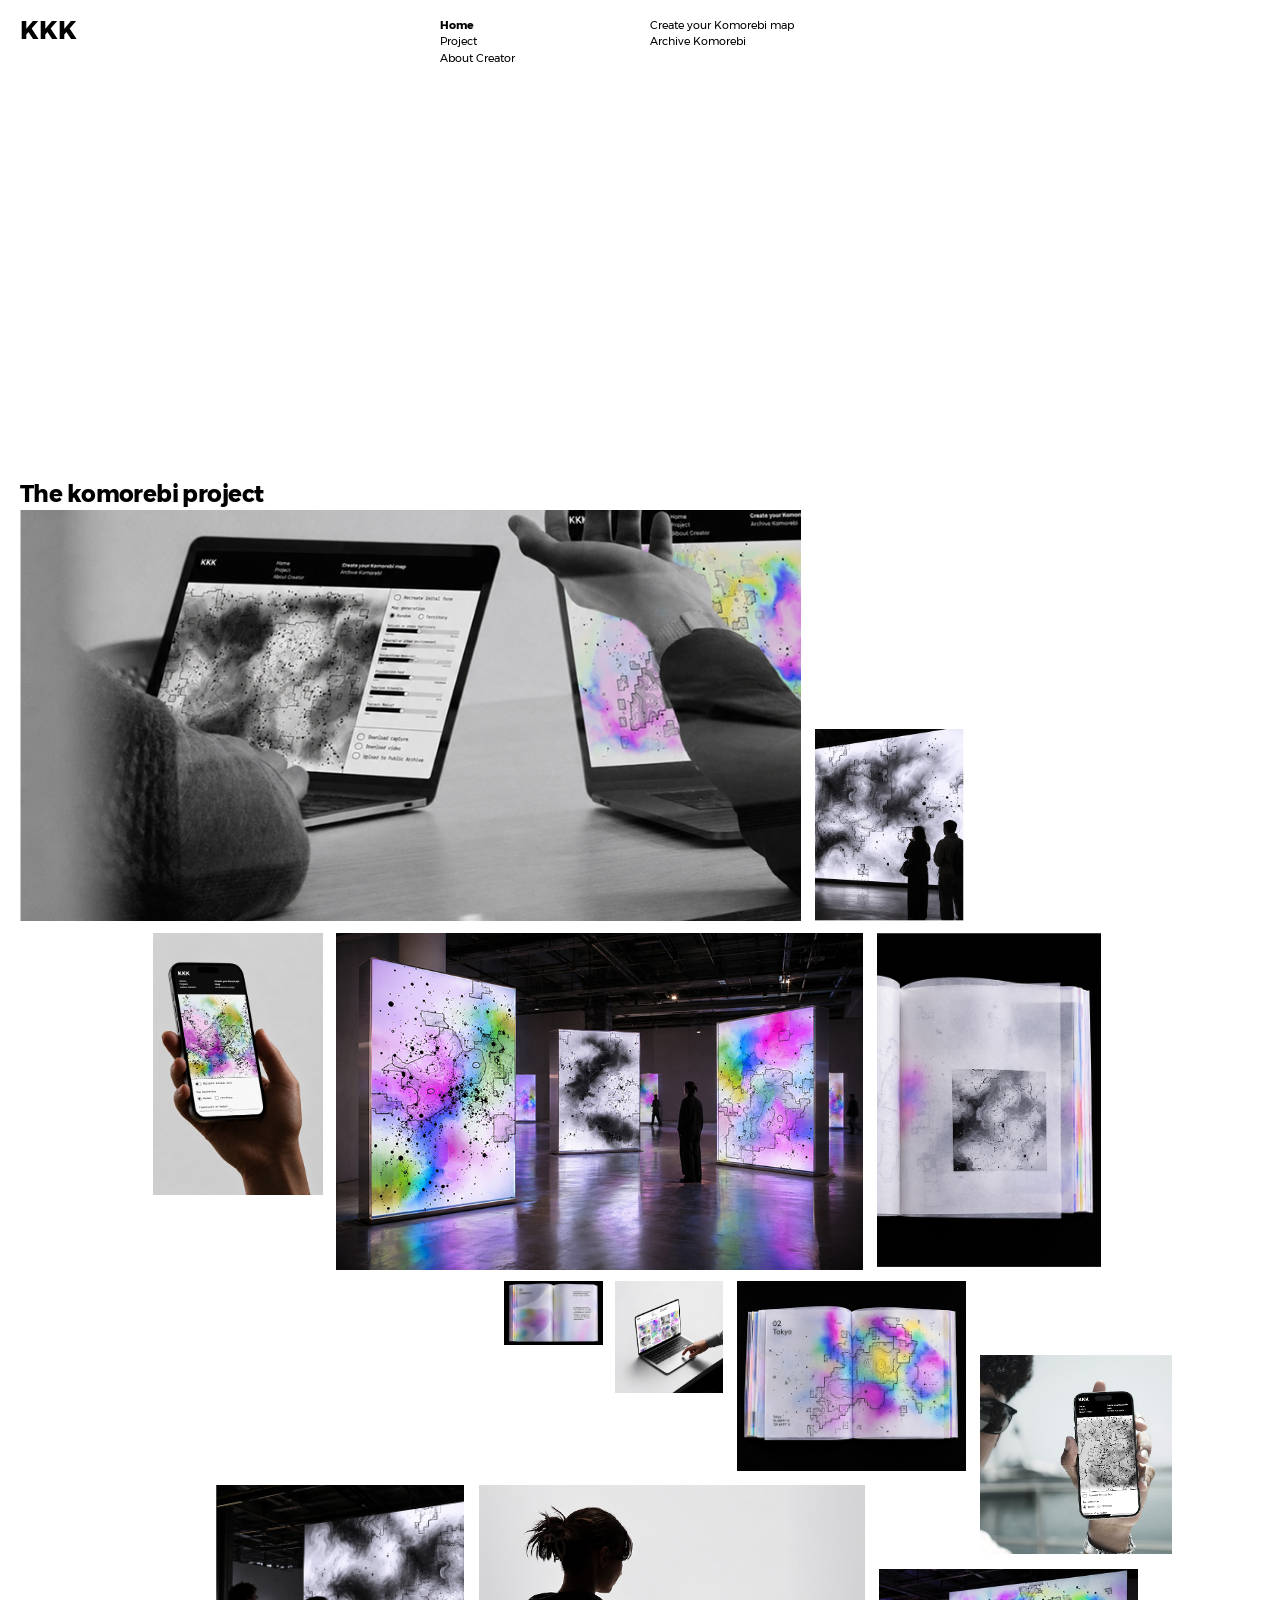
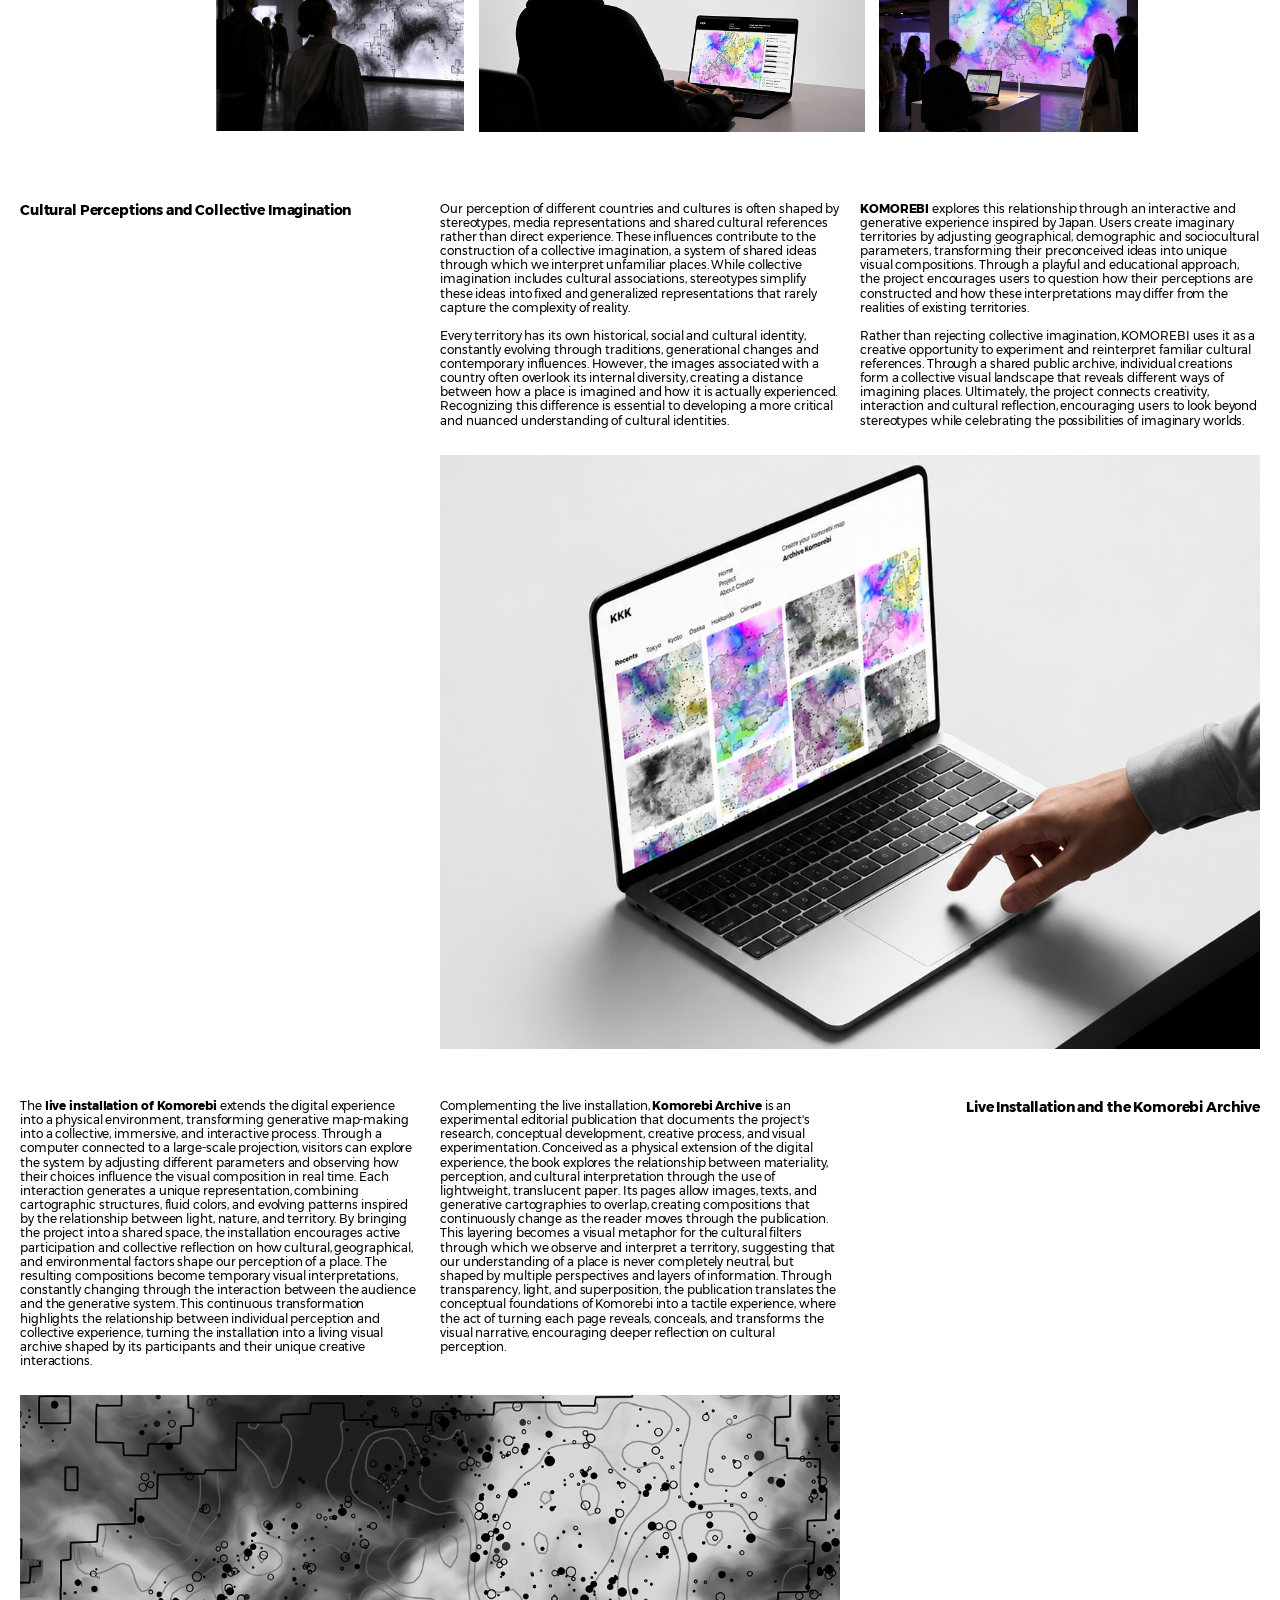
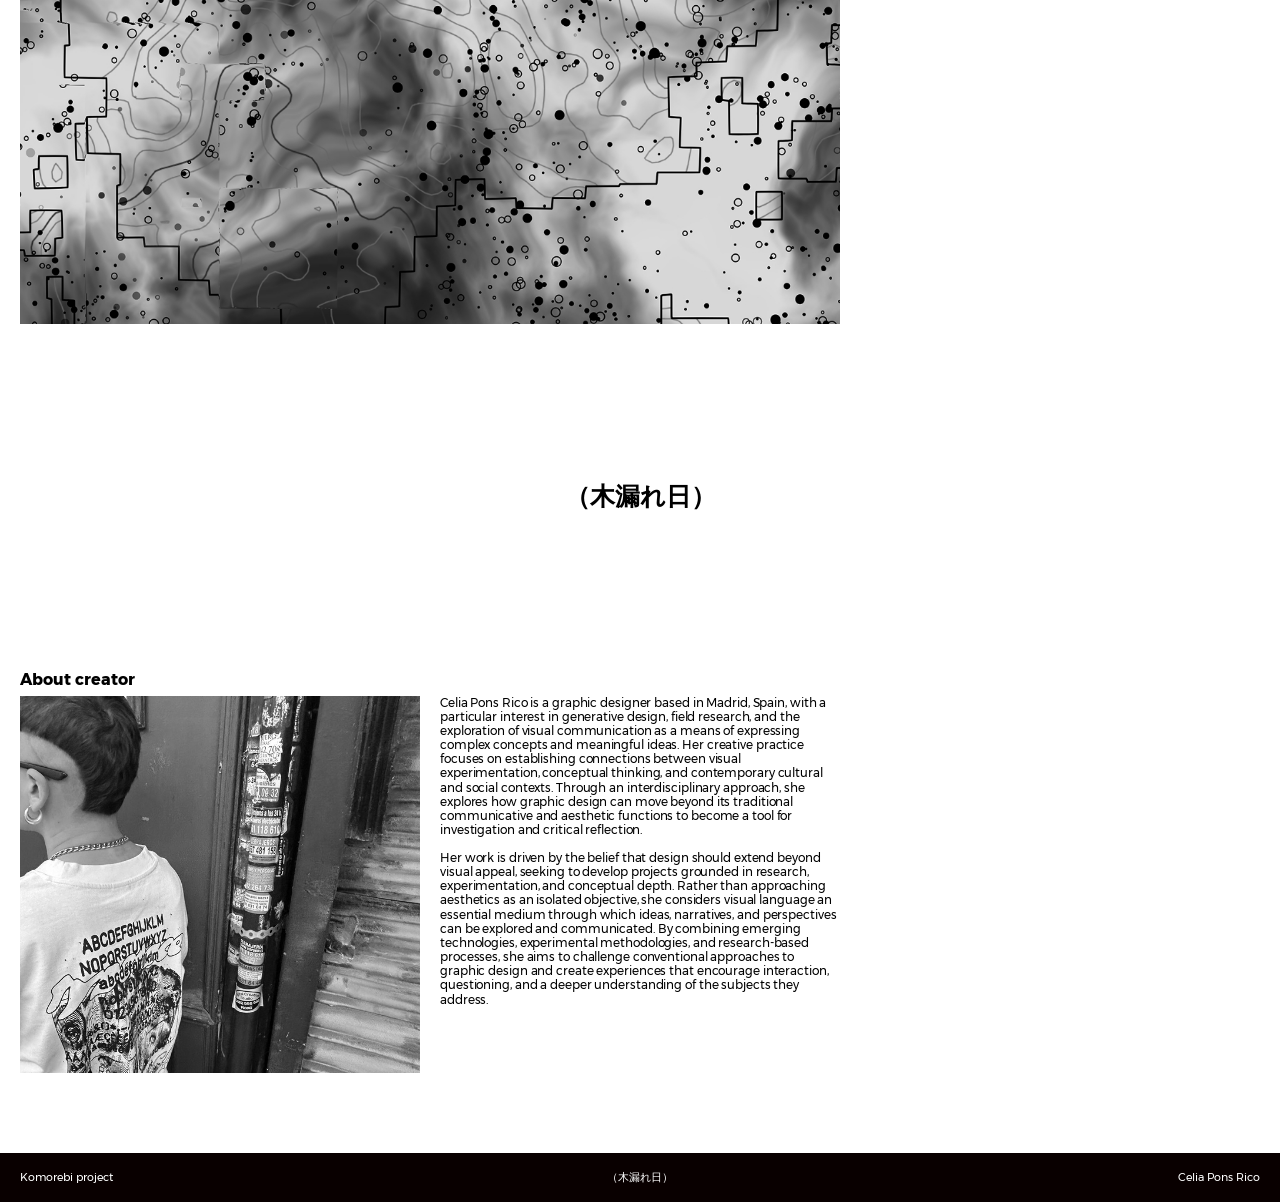
<file: index.html>
<!DOCTYPE html>
<html lang="en">

<head>
    <meta charset="UTF-8">
    <meta name="viewport" content="width=device-width, initial-scale=1.0">

    <title>KOMOREBI — Home</title>

    <link rel="stylesheet" href="style.css">
    <script src="home.js" defer></script>
</head>

<body>

    <!-- NAVEGACIÓN PRINCIPAL -->

    <header class="cabecera" id="top">

        <a href="#home" class="logo">KKK</a>

        <nav class="navegacion" aria-label="Main navigation">

            <div class="grupo-nav">
                <a href="#home" class="activo" aria-current="page">Home</a>
                <a href="#project">Project</a>
                <a href="#creator">About Creator</a>
            </div>

            <div class="grupo-nav">
                <a href="generador-mapas/index.html">
                    Create your Komorebi map
                </a>

                <a href="archivo/index.html">
                    Archive Komorebi
                </a>
            </div>

        </nav>

    </header>

    <main>

        <!-- SECCIÓN 01 — HOME -->

        <section id="home" class="seccion-home contenedor">

            <h1>The komorebi project</h1>

            <div
                class="collage"
                aria-label="Visual overview of the Komorebi project">

                <div class="collage-mapa-fondo" aria-hidden="true"></div>

                <img
                    class="collage-01"
                    src="imagenes/collage/home-collage-01.jpg"
                    alt="Komorebi project on digital devices">

                <img
                    class="collage-02"
                    src="imagenes/collage/home-collage-02.jpg"
                    alt="Komorebi mobile experience"
                    loading="lazy">

                <img
                    class="collage-03"
                    src="imagenes/collage/home-collage-03.jpg"
                    alt="Komorebi installation"
                    loading="lazy">

                <img
                    class="collage-04"
                    src="imagenes/collage/home-collage-04.jpg"
                    alt="Komorebi editorial archive"
                    loading="lazy">

                <img
                    class="collage-05"
                    src="imagenes/collage/home-collage-05.jpg"
                    alt="Komorebi digital detail"
                    loading="lazy">

                <img
                    class="collage-06"
                    src="imagenes/collage/home-collage-06.jpg"
                    alt="Komorebi printed publication"
                    loading="lazy">

                <img
                    class="collage-07"
                    src="imagenes/collage/home-collage-07.jpg"
                    alt="Komorebi on a smartphone"
                    loading="lazy">

                <img
                    class="collage-08"
                    src="imagenes/collage/home-collage-08.jpg"
                    alt="Monochrome installation"
                    loading="lazy">

                <img
                    class="collage-09"
                    src="imagenes/collage/home-collage-09.jpg"
                    alt="Visitor interacting with Komorebi"
                    loading="lazy">

                <img
                    class="collage-10"
                    src="imagenes/collage/home-collage-10.jpg"
                    alt="Projected Komorebi maps"
                    loading="lazy">

                <img
                    class="collage-11"
                    src="imagenes/collage/home-collage-11.jpg"
                    alt="Additional Komorebi detail"
                    loading="lazy">

                <img
                    class="collage-12"
                    src="imagenes/collage/home-collage-12.jpg"
                    alt="Additional installation detail"
                    loading="lazy">

            </div>

        </section>

        <div class="espacio-despues-collage" aria-hidden="true"></div>

        <!-- SECCIÓN 02 — PROJECT -->

        <section id="project" class="seccion-proyecto contenedor">

            <div class="texto-editorial">

                <h2>Cultural Perceptions and Collective Imagination</h2>

                <div class="texto-columnas">

                    <div>

                        <p>
                            Our perception of different countries and cultures
                            is often shaped by stereotypes, media
                            representations and shared cultural references
                            rather than direct experience. These influences
                            contribute to the construction of a collective
                            imagination, a system of shared ideas through
                            which we interpret unfamiliar places. While
                            collective imagination includes cultural
                            associations, stereotypes simplify these ideas
                            into fixed and generalized representations that
                            rarely capture the complexity of reality.
                        </p>

                        <p>
                            Every territory has its own historical, social and
                            cultural identity, constantly evolving through
                            traditions, generational changes and contemporary
                            influences. However, the images associated with
                            a country often overlook its internal diversity,
                            creating a distance between how a place is
                            imagined and how it is actually experienced.
                            Recognizing this difference is essential to
                            developing a more critical and nuanced
                            understanding of cultural identities.
                        </p>

                    </div>

                    <div>

                        <p>
                            <strong>KOMOREBI</strong> explores this relationship
                            through an interactive and generative experience
                            inspired by Japan. Users create imaginary
                            territories by adjusting geographical, demographic
                            and sociocultural parameters, transforming their
                            preconceived ideas into unique visual compositions.
                            Through a playful and educational approach,
                            the project encourages users to question how
                            their perceptions are constructed and how these
                            interpretations may differ from the realities
                            of existing territories.
                        </p>

                        <p>
                            Rather than rejecting collective imagination,
                            KOMOREBI uses it as a creative opportunity to
                            experiment and reinterpret familiar cultural
                            references. Through a shared public archive,
                            individual creations form a collective visual
                            landscape that reveals different ways of imagining
                            places. Ultimately, the project connects
                            creativity, interaction and cultural reflection,
                            encouraging users to look beyond stereotypes
                            while celebrating the possibilities of
                            imaginary worlds.
                        </p>

                    </div>

                </div>

            </div>

            <!-- CARRUSEL 01 — ORDENADOR -->

            <div
                class="carrusel carrusel-uno"
                data-carousel="uno"
                aria-label="Komorebi digital archive slideshow">

                <img
                    src="imagenes/carrusel_uno/home-slider-01-01.jpg"
                    alt="Komorebi archive displayed on a laptop">

            </div>

            <!-- INSTALACIÓN Y ARCHIVO EDITORIAL -->

            <div class="bloque-instalacion">

                <h2>Live Installation and the Komorebi Archive</h2>

                <div class="texto-columnas">

                    <p>
                        The <strong>live installation of Komorebi</strong>
                        extends the digital experience into a physical
                        environment, transforming generative map-making
                        into a collective, immersive, and interactive
                        process. Through a computer connected to a
                        large-scale projection, visitors can explore the
                        system by adjusting different parameters and
                        observing how their choices influence the visual
                        composition in real time. Each interaction generates
                        a unique representation, combining cartographic
                        structures, fluid colors, and evolving patterns
                        inspired by the relationship between light, nature,
                        and territory. By bringing the project into a shared
                        space, the installation encourages active
                        participation and collective reflection on how
                        cultural, geographical, and environmental factors
                        shape our perception of a place. The resulting
                        compositions become temporary visual
                        interpretations, constantly changing through the
                        interaction between the audience and the generative
                        system. This continuous transformation highlights
                        the relationship between individual perception and
                        collective experience, turning the installation into
                        a living visual archive shaped by its participants
                        and their unique creative interactions.
                    </p>

                    <p>
                        Complementing the live installation,
                        <strong>Komorebi Archive</strong> is an experimental
                        editorial publication that documents the project's
                        research, conceptual development, creative process,
                        and visual experimentation. Conceived as a physical
                        extension of the digital experience, the book
                        explores the relationship between materiality,
                        perception, and cultural interpretation through
                        the use of lightweight, translucent paper. Its
                        pages allow images, texts, and generative
                        cartographies to overlap, creating compositions
                        that continuously change as the reader moves
                        through the publication. This layering becomes
                        a visual metaphor for the cultural filters through
                        which we observe and interpret a territory,
                        suggesting that our understanding of a place is
                        never completely neutral, but shaped by multiple
                        perspectives and layers of information. Through
                        transparency, light, and superposition, the
                        publication translates the conceptual foundations
                        of Komorebi into a tactile experience, where the
                        act of turning each page reveals, conceals, and
                        transforms the visual narrative, encouraging
                        deeper reflection on cultural perception.
                    </p>

                </div>

            </div>

            <!-- CARRUSEL 02 — MAPAS -->

            <div
                class="carrusel carrusel-dos"
                data-carousel="dos"
                aria-label="Generative monochrome map slideshow">

                <img
                    src="imagenes/carrusel_dos/home-slider-02-01.jpg"
                    alt="Monochrome generative map">

            </div>

            <!-- ELEMENTO JAPONÉS -->

            <div class="kanji" lang="ja">
                （木漏れ日）
            </div>

        </section>

        <!-- SECCIÓN 03 — ABOUT CREATOR -->

        <section id="creator" class="seccion-creator contenedor">

            <h2>About creator</h2>

            <div class="creator-layout">

                <img
                    class="creator-foto"
                    src="imagenes/img-about-creator.jpg"
                    alt="Portrait of Celia Pons Rico"
                    loading="lazy">

                <div class="creator-texto">

                    <p>
                        Celia Pons Rico is a graphic designer based in
                        Madrid, Spain, with a particular interest in
                        generative design, field research, and the
                        exploration of visual communication as a means
                        of expressing complex concepts and meaningful
                        ideas. Her creative practice focuses on
                        establishing connections between visual
                        experimentation, conceptual thinking, and
                        contemporary cultural and social contexts.
                        Through an interdisciplinary approach, she
                        explores how graphic design can move beyond
                        its traditional communicative and aesthetic
                        functions to become a tool for investigation
                        and critical reflection.
                    </p>

                    <p>
                        Her work is driven by the belief that design
                        should extend beyond visual appeal, seeking to
                        develop projects grounded in research,
                        experimentation, and conceptual depth. Rather
                        than approaching aesthetics as an isolated
                        objective, she considers visual language an
                        essential medium through which ideas, narratives,
                        and perspectives can be explored and communicated.
                        By combining emerging technologies, experimental
                        methodologies, and research-based processes,
                        she aims to challenge conventional approaches
                        to graphic design and create experiences that
                        encourage interaction, questioning, and a deeper
                        understanding of the subjects they address.
                    </p>

                </div>

            </div>

        </section>

    </main>

    <!-- PIE DE PÁGINA -->

    <footer class="pie-pagina">

        <span>Komorebi project</span>

        <span lang="ja">（木漏れ日）</span>

        <span>Celia Pons Rico</span>

    </footer>

    <!-- INTERACCIÓN DEL MAPA DE FONDO DEL COLLAGE -->

    <script>
        document.addEventListener("DOMContentLoaded", () => {
            const collage = document.querySelector(".collage");
            const mapa = collage?.querySelector(".collage-mapa-fondo");
            const home = document.querySelector(".seccion-home");
            const cabecera = document.querySelector(".cabecera");

            if (!collage || !mapa || !home) return;
            if (!window.matchMedia("(hover: hover)").matches) return;

            const imagenesCollage = Array.from(
                collage.querySelectorAll("img")
            );

            function actualizarPosicion(evento) {
                const rectMapa = mapa.getBoundingClientRect();

                const x = evento.clientX - rectMapa.left;
                const y = evento.clientY - rectMapa.top;

                collage.style.setProperty("--mapa-x", `${x}px`);
                collage.style.setProperty("--mapa-y", `${y}px`);
            }

            function comprobarCursor(evento) {
                const rectMapa = mapa.getBoundingClientRect();

                const limiteSuperior = cabecera
                    ? cabecera.getBoundingClientRect().bottom
                    : rectMapa.top;

                const limiteInferior = Math.max(
                    collage.getBoundingClientRect().bottom,
                    ...imagenesCollage.map(
                        imagen => imagen.getBoundingClientRect().bottom
                    )
                );

                const dentroHorizontal =
                    evento.clientX >= rectMapa.left &&
                    evento.clientX <= rectMapa.right;

                const dentroVertical =
                    evento.clientY >= limiteSuperior &&
                    evento.clientY <= limiteInferior;

                if (dentroHorizontal && dentroVertical) {
                    actualizarPosicion(evento);
                    collage.classList.add("mapa-activo");
                } else {
                    collage.classList.remove("mapa-activo");
                }
            }

            document.addEventListener("pointermove", evento => {
                if (evento.pointerType === "touch") return;

                comprobarCursor(evento);
            }, { passive: true });

            document.addEventListener("pointerleave", () => {
                collage.classList.remove("mapa-activo");
            });

            window.addEventListener("blur", () => {
                collage.classList.remove("mapa-activo");
            });
        });
    </script>

</body>

</html>
</file>
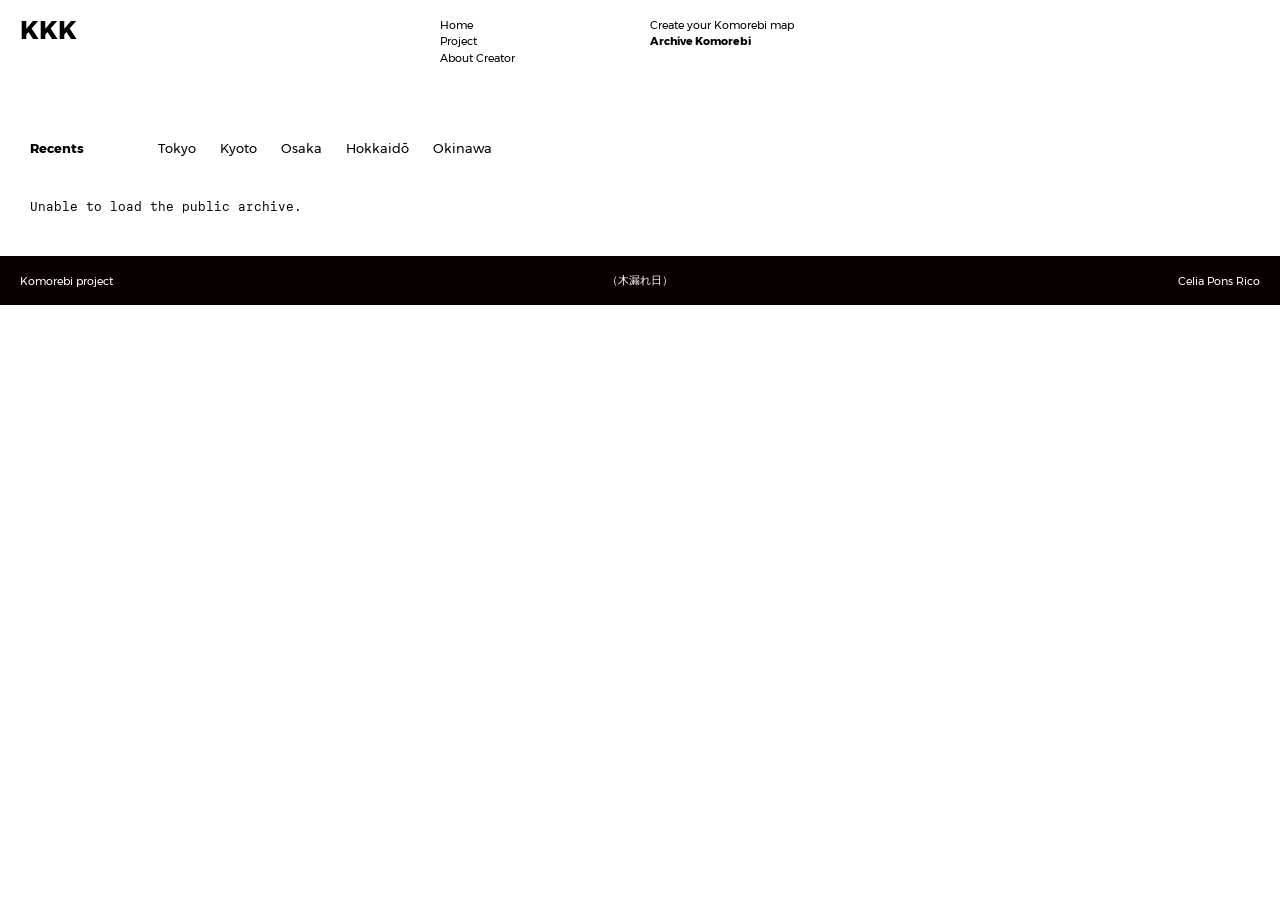
<file: archivo/index.html>
<!DOCTYPE html>
<html lang="en">

<head>
    <meta charset="UTF-8">
    <meta name="viewport" content="width=device-width, initial-scale=1.0">

    <title>KOMOREBI — Archive</title>

    <link rel="stylesheet" href="archivo.css">

    <script src="archivo.js" defer></script>
    <script src="territorios.js" defer></script>
</head>

<body>

    <!-- ===================================
         NAVEGACIÓN PRINCIPAL
    =================================== -->

    <header class="cabecera">

        <a href="../index.html#home" class="logo">KKK</a>

        <nav class="navegacion" aria-label="Main navigation">

            <div class="grupo-nav">
                <a href="../index.html#home">Home</a>
                <a href="../index.html#project">Project</a>
                <a href="../index.html#creator">About Creator</a>
            </div>

            <div class="grupo-nav">
                <a href="../generador-mapas/index.html">
                    Create your Komorebi map
                </a>

                <a href="index.html"
                   class="activo"
                   aria-current="page">
                    Archive Komorebi
                </a>
            </div>

        </nav>

    </header>

    <main class="archivo">

        <!-- ===================================
             FILTROS DEL ARCHIVO
        =================================== -->

        <nav class="filtros-archivo"
             aria-label="Archive filters">

            <button
                type="button"
                class="filtro activo"
                data-filtro="Recents"
                aria-pressed="true">
                Recents
            </button>

            <button
                type="button"
                class="filtro"
                data-filtro="Tokyo"
                aria-pressed="false">
                Tokyo
            </button>

            <button
                type="button"
                class="filtro"
                data-filtro="Kyoto"
                aria-pressed="false">
                Kyoto
            </button>

            <button
                type="button"
                class="filtro"
                data-filtro="Osaka"
                aria-pressed="false">
                Osaka
            </button>

            <button
                type="button"
                class="filtro"
                data-filtro="Hokkaidō"
                aria-pressed="false">
                Hokkaidō
            </button>

            <button
                type="button"
                class="filtro"
                data-filtro="Okinawa"
                aria-pressed="false">
                Okinawa
            </button>

        </nav>

        <!-- ===================================
             VÍDEO PRINCIPAL DEL TERRITORIO
        =================================== -->

        <section
            id="territorio-destacado"
            class="territorio-destacado"
            aria-label="Territory map"
            hidden>

            <div
                id="mapa-territorial"
                class="mapa-territorial">
            </div>

            <button
                id="territorio-principal-boton"
                class="territorio-principal-boton"
                type="button"
                aria-label="More information about territory"
                hidden>

                <span class="territorio-principal-boton__contenido">

                    <strong id="territorio-principal-nombre"></strong>

                    <span>
                        Click to see more information about territory
                    </span>

                </span>

            </button>

        </section>

        <!-- ===================================
             TÍTULO DE LA GALERÍA
        =================================== -->

        <h2
            id="titulo-galeria"
            class="titulo-galeria"
            hidden>
        </h2>

        <!-- ===================================
             GALERÍA DE MAPAS
        =================================== -->

        <section
            id="galeria-archivo"
            class="galeria-archivo"
            aria-label="Komorebi maps">
        </section>

        <p
            id="mensaje-vacio"
            class="mensaje-vacio"
            hidden>
            No maps available in this category yet.
        </p>

    </main>

    <!-- ===================================
         BANNER ORIGINAL DE MAPAS PUBLICADOS
    =================================== -->

    <div
        id="territorio-info-modal"
        class="territorio-info-modal"
        hidden>

        <div
            class="territorio-info-modal__fondo"
            id="territorio-info-fondo">
        </div>

        <section
            class="territorio-info-modal__contenido"
            role="dialog"
            aria-modal="true"
            aria-labelledby="territorio-info-titulo">

            <button
                type="button"
                id="territorio-info-cerrar"
                class="territorio-info-modal__cerrar"
                aria-label="Close territory information">
                &times;
            </button>

            <h2
                id="territorio-info-titulo"
                class="territorio-info-modal__titulo">
            </h2>

            <div class="territorio-info-modal__cuerpo">

                <div class="territorio-info-modal__imagen">

                    <img
                        id="territorio-info-imagen"
                        alt="Published imaginary territory">

                </div>

                <div class="territorio-info-modal__datos">

                    <div class="territorio-info-modal__descripcion">

                        <h3>
                            Territory characteristics:
                        </h3>

                        <p id="territorio-info-texto"></p>

                    </div>

                    <p
                        id="territorio-info-similitud"
                        class="territorio-info-modal__similitud">
                    </p>

                </div>

            </div>

        </section>

    </div>

    <!-- ===================================
         BANNER DE LOS CINCO TERRITORIOS
    =================================== -->

    <div
        id="territorio-principal-modal"
        class="territorio-principal-modal"
        hidden>

        <div
            id="territorio-principal-fondo"
            class="territorio-principal-modal__fondo">
        </div>

        <section
            class="territorio-principal-modal__contenido"
            role="dialog"
            aria-modal="true"
            aria-labelledby="territorio-principal-titulo"
            tabindex="-1">

            <button
                id="territorio-principal-cerrar"
                class="territorio-principal-modal__cerrar"
                type="button"
                aria-label="Close territory information">
                &times;
            </button>

            <h2
                id="territorio-principal-titulo"
                class="territorio-principal-modal__titulo">
            </h2>

            <div class="territorio-principal-modal__cuerpo">

                <!-- VÍDEO DEL TERRITORIO -->

                <div class="territorio-principal-modal__video">

                    <video
                        id="territorio-principal-video"
                        autoplay
                        muted
                        loop
                        playsinline
                        preload="metadata"
                        aria-label="Animated territory">
                    </video>
                    <div
    id="territorio-principal-porcentajes"
    class="territorio-principal-modal__porcentajes"
    aria-label="Territory parameters">

    <span id="perfil-modernidad"></span>
    <span id="perfil-envejecimiento"></span>

    <span id="perfil-urbanizacion"></span>
    <span id="perfil-turismo"></span>

    <span id="perfil-densidad"></span>
    <span id="perfil-relieve"></span>

</div>

                </div>

                <!-- INFORMACIÓN -->

                <div class="territorio-principal-modal__datos">

                    <div class="territorio-principal-modal__descripcion">

                        <h3>Territory characteristics:</h3>

                        <div id="territorio-principal-textos"></div>

                    </div>

                    <!-- TABLA -->

                    <table class="territorio-principal-modal__tabla">

                        <tbody>

                            <tr>
                                <th scope="row">Location</th>
                                <td id="territorio-dato-localizacion"></td>
                            </tr>

                            <tr>
                                <th scope="row">Population</th>
                                <td id="territorio-dato-poblacion"></td>
                            </tr>

                            <tr>
                                <th scope="row">Territorial Organization</th>
                                <td id="territorio-dato-organizacion"></td>
                            </tr>

                            <tr>
                                <th scope="row">Characteristics</th>
                                <td id="territorio-dato-caracteristicas"></td>
                            </tr>

                        </tbody>

                    </table>

                </div>

            </div>

        </section>

    </div>

    <!-- ===================================
         FOOTER
    =================================== -->

    <footer class="pie-pagina">

        <span>Komorebi project</span>

        <span lang="ja">（木漏れ日）</span>

        <span>Celia Pons Rico</span>

    </footer>

</body>

</html>
</file>
<file: style.css>
/* ===================================
   TIPOGRAFÍAS
=================================== */

@font-face {
    font-family: "Gontserrat";
    src: url("fuentes/Gontserrat-Regular.ttf") format("truetype");
    font-weight: 400;
    font-display: swap;
}

@font-face {
    font-family: "Gontserrat";
    src: url("fuentes/Gontserrat-Bold.ttf") format("truetype");
    font-weight: 700;
    font-display: swap;
}

@font-face {
    font-family: "CxMono";
    src: url("fuentes/CxMonoTrial-Regular.ttf") format("truetype");
    font-weight: 400;
    font-display: swap;
}

@font-face {
    font-family: "CxMono";
    src: url("fuentes/CxMonoTrial-Medium.ttf") format("truetype");
    font-weight: 500;
    font-display: swap;
}

/* ===================================
   CONFIGURACIÓN GENERAL
=================================== */

:root {
    --margen: 20px;
    --calle: 20px;
    --columnas: repeat(6, minmax(0, 1fr));
}

* {
    box-sizing: border-box;
}

html {
    scroll-behavior: smooth;
    scrollbar-width: none;
    -ms-overflow-style: none;
}

html::-webkit-scrollbar,
body::-webkit-scrollbar {
    display: none;
}

body {
    margin: 0;
    background: #ffffff;
    color: #000000;
    font-family: "Gontserrat", Arial, sans-serif;
    -webkit-font-smoothing: antialiased;
    scrollbar-width: none;
    -ms-overflow-style: none;
}

a {
    color: inherit;
    text-decoration: none;
}

img {
    display: block;
    max-width: 100%;
}

p,
h1,
h2 {
    margin: 0;
}

.contenedor {
    margin-inline: var(--margen);
}

/* ===================================
   CABECERA
=================================== */

.cabecera {
    position: absolute;
    top: 0;
    left: 0;
    right: 0;
    z-index: 20;

    display: grid;
    grid-template-columns: var(--columnas);
    column-gap: var(--calle);

    padding: 17px var(--margen) 25px;
    background: #ffffff;
}

.logo {
    grid-column: 1 / 2;
    font-size: 24px;
    font-weight: 700;
    line-height: 1;
}

.navegacion {
    grid-column: 3 / 7;
    display: grid;
    grid-template-columns: repeat(4, minmax(0, 1fr));
    column-gap: var(--calle);
}

.grupo-nav {
    display: flex;
    flex-direction: column;
    align-items: flex-start;
}

.grupo-nav:first-child {
    grid-column: 1 / 2;
}

.grupo-nav:last-child {
    grid-column: 2 / 4;
}

.grupo-nav a {
    font-size: 10px;
    font-weight: 400;
    line-height: 15px;
    white-space: nowrap;
}

.grupo-nav a.activo {
    font-weight: 700;
}

/* ===================================
   SECCIÓN HOME
=================================== */

.seccion-home {
    padding-top: 53.5vh;
}

.seccion-home h1 {
    font-size: 22px;
    font-weight: 700;
    line-height: 1;
    letter-spacing: -0.025em;
    margin-bottom: 5px;
}

/* ===================================
   COLLAGE — DESKTOP
=================================== */

.collage {
    --mapa-x: 50%;
    --mapa-y: 50%;
    --mapa-radio: 220px;

    position: relative;
    width: 100%;
    aspect-ratio: 1.32;
    margin-bottom: clamp(65px, 8vw, 150px);

    isolation: isolate;
    overflow: visible;
}

.collage img {
    position: absolute;
    display: block;
    height: auto;
    max-width: none;
    object-fit: cover;
    z-index: 1;
}

.collage .collage-01 {
    left: 0;
    top: 0;
    width: 63%;
    aspect-ratio: 870 / 458;
}

.collage .collage-02 {
    left: 10.7%;
    top: 45%;
    width: 13.7%;
}

.collage .collage-03 {
    left: 25.5%;
    top: 45%;
    width: 42.5%;
}

.collage .collage-04 {
    left: 69.15%;
    top: 45%;
    width: 18%;
}

.collage .collage-05 {
    left: 48%;
    top: 82.1%;
    width: 8.7%;
}

.collage .collage-06 {
    left: 57.8%;
    top: 82.1%;
    width: 18.5%;
}

.collage .collage-07 {
    left: 77.4%;
    top: 90%;
    width: 15.5%;
}

.collage .collage-08 {
    left: 64.1%;
    top: 23.3%;
    width: 12%;
}

.collage .collage-09 {
    left: 39%;
    top: 82.1%;
    width: 8%;
}

.collage .collage-10 {
    left: 15.8%;
    top: 103.75%;
    width: 20%;
}

.collage .collage-11 {
    left: 37%;
    top: 103.85%;
    width: 31.15%;
}

.collage .collage-12 {
    left: 69.25%;
    top: 112.7%;
    width: 20.9%;
}

/* ===================================
   MAPA INTERACTIVO DEL COLLAGE
=================================== */

.collage-mapa-fondo {
    position: absolute;

    left: calc(-1 * var(--margen));
    right: calc(-1 * var(--margen));
    top: calc(-53.5vh + 25px);
    bottom: -330px;

    z-index: 0;

    background-image: url("imagenes/mapa-fondo.jpg");
    background-position: center;
    background-repeat: no-repeat;
    background-size: cover;

    pointer-events: none;
    opacity: 0;

    -webkit-mask-image: radial-gradient(
        circle var(--mapa-radio) at var(--mapa-x) var(--mapa-y),
        #000 0%,
        #000 30%,
        rgba(0, 0, 0, 0.85) 48%,
        rgba(0, 0, 0, 0.45) 72%,
        transparent 100%
    );

    mask-image: radial-gradient(
        circle var(--mapa-radio) at var(--mapa-x) var(--mapa-y),
        #000 0%,
        #000 30%,
        rgba(0, 0, 0, 0.85) 48%,
        rgba(0, 0, 0, 0.45) 72%,
        transparent 100%
    );

    transition: opacity 0.2s ease;
}

.collage.mapa-activo .collage-mapa-fondo {
    opacity: 1;
}

.espacio-despues-collage {
    height: 250px;
}

/* ===================================
   SECCIÓN PROJECT
=================================== */

.seccion-proyecto {
    display: grid;
    grid-template-columns: var(--columnas);
    column-gap: var(--calle);
}

/* ===================================
   TEXTO EDITORIAL
=================================== */

.texto-editorial {
    grid-column: 1 / -1;

    display: grid;
    grid-template-columns: var(--columnas);
    column-gap: var(--calle);
    align-items: start;

    margin-bottom: 27px;
}

.texto-editorial h2 {
    grid-column: 1 / 3;
    font-size: 13px;
    font-weight: 700;
    line-height: 1.15;
    letter-spacing: -0.01em;
}

.texto-editorial .texto-columnas {
    grid-column: 3 / 7;

    display: grid;
    grid-template-columns: repeat(2, minmax(0, 1fr));
    column-gap: var(--calle);
    align-items: start;
}

.texto-columnas {
    display: grid;
    grid-template-columns: repeat(2, minmax(0, 1fr));
    gap: var(--calle);
}

.texto-columnas p,
.creator-texto p {
    font-size: 11px;
    line-height: 1.15;
    letter-spacing: -0.008em;
}

.texto-columnas p + p,
.creator-texto p + p {
    margin-top: 1.1em;
}

/* ===================================
   CARRUSELES AUTOMÁTICOS
=================================== */

.carrusel {
    position: relative;
    overflow: hidden;
    background: #eeeeee;
}

.carrusel img {
    position: absolute;
    inset: 0;

    width: 100%;
    height: 100%;
    object-fit: cover;

    opacity: 0;
    transition: opacity 0.8s ease;
}

.carrusel img.visible {
    opacity: 1;
}

.carrusel-uno {
    grid-column: 3 / 7;
    width: 100%;
    aspect-ratio: 1.38;
    margin-bottom: 50px;
}

/* ===================================
   INSTALACIÓN Y ARCHIVO EDITORIAL
=================================== */

.bloque-instalacion {
    grid-column: 1 / -1;

    display: grid;
    grid-template-columns: var(--columnas);
    column-gap: var(--calle);
    align-items: start;

    margin-bottom: 27px;
}

.bloque-instalacion h2 {
    grid-column: 5 / 7;
    grid-row: 1;

    margin: 0;
    text-align: right;
    font-size: 13px;
    font-weight: 700;
    line-height: 1.15;
    letter-spacing: -0.01em;
}

.bloque-instalacion .texto-columnas {
    grid-column: 1 / 5;
    grid-row: 1;

    display: grid;
    grid-template-columns: repeat(2, minmax(0, 1fr));
    column-gap: var(--calle);
    align-items: start;
}

.bloque-instalacion .texto-columnas p {
    margin: 0;
    font-size: 11px;
    line-height: 1.15;
    letter-spacing: -0.008em;
}

.bloque-instalacion .texto-columnas > :first-child {
    grid-column: 1;
}

.bloque-instalacion .texto-columnas > :nth-child(2) {
    grid-column: 2;
    margin-top: 0;
}

/* ===================================
   CARRUSEL 02
=================================== */

.carrusel-dos {
    grid-column: 1 / 5;
    width: 100%;
    aspect-ratio: 1.55;
}

/* ===================================
   ELEMENTO JAPONÉS
=================================== */

.kanji {
    grid-column: 1 / -1;

    display: flex;
    justify-content: center;
    align-items: center;

    min-height: clamp(200px, 27vw, 420px);

    font-size: 24px;
    font-weight: 700;
}

/* ===================================
   ABOUT CREATOR
=================================== */

.seccion-creator {
    padding-bottom: 80px;
}

.seccion-creator h2 {
    font-size: 15px;
    font-weight: 700;
    line-height: 1.15;
    margin-bottom: 7px;
}

.creator-layout {
    display: grid;
    grid-template-columns: var(--columnas);
    column-gap: var(--calle);
    align-items: start;
}

.creator-foto {
    grid-column: 1 / 3;
    width: 100%;
    height: auto;
    aspect-ratio: 1.06;
    object-fit: cover;
}

.creator-texto {
    grid-column: 3 / 5;
    min-width: 0;
}

.creator-texto p {
    font-size: 11px;
    line-height: 1.15;
    letter-spacing: -0.008em;
    margin: 0;
    text-align: left;
}

.creator-texto p + p {
    margin-top: 1.1em;
}

/* ===================================
   FOOTER
=================================== */

.pie-pagina {
    min-height: 49px;
    padding: 15px var(--margen);

    background: #090000;
    color: #ffffff;

    display: grid;
    grid-template-columns: 1fr 1fr 1fr;
    gap: 20px;
    align-items: center;

    font-size: 10px;
}

.pie-pagina span:nth-child(2) {
    text-align: center;
}

.pie-pagina span:nth-child(3) {
    text-align: right;
}

/* ===================================
   TABLET — 701px A 1100px
=================================== */

@media (min-width: 701px) and (max-width: 1100px) {

    :root {
        --margen: 16px;
        --calle: 14px;
    }

    .cabecera {
        grid-template-columns: repeat(6, minmax(0, 1fr));
    }

    .navegacion {
        grid-column: 3 / 7;
    }

    .grupo-nav a {
        font-size: 10px;
    }

    .seccion-home {
        padding-top: 40vh;
    }

    .seccion-home h1 {
        font-size: 20px;
    }

    /* COLLAGE TABLET */

    .collage {
        --mapa-radio: 170px;

        display: grid;
        grid-template-columns: repeat(6, minmax(0, 1fr));
        gap: 10px;
        align-items: start;

        aspect-ratio: auto;
        margin-bottom: 0;
    }

    .collage img {
        position: static;
        width: 100%;
        height: auto;
        max-width: 100%;
        aspect-ratio: auto;
        object-fit: contain;
    }

    .collage .collage-01 {
        grid-column: 1 / 5;
        width: 100%;
    }

    .collage .collage-02 {
        grid-column: 1 / 2;
        width: 100%;
    }

    .collage .collage-03 {
        grid-column: 2 / 5;
        width: 100%;
    }

    .collage .collage-04 {
        grid-column: 5 / 7;
        width: 100%;
    }

    .collage .collage-05 {
        grid-column: 3 / 4;
        width: 100%;
    }

    .collage .collage-06 {
        grid-column: 4 / 6;
        width: 100%;
    }

    .collage .collage-07 {
        grid-column: 6 / 7;
        width: 100%;
    }

    .collage .collage-08 {
        grid-column: 1 / 3;
        width: 100%;
    }

    .collage .collage-09 {
        grid-column: 3 / 4;
        width: 100%;
    }

    .collage .collage-10 {
        grid-column: 1 / 3;
        width: 100%;
    }

    .collage .collage-11 {
        grid-column: 3 / 5;
        width: 100%;
    }

    .collage .collage-12 {
        grid-column: 5 / 7;
        width: 100%;
    }

    .collage-mapa-fondo {
        top: calc(-40vh + 25px);
    }

    .espacio-despues-collage {
        height: 90px;
    }

    /* TEXTOS */

    .texto-editorial {
        grid-template-columns: repeat(6, minmax(0, 1fr));
        column-gap: var(--calle);
    }

    .texto-editorial h2 {
        font-size: 12px;
    }

    .texto-columnas p,
    .creator-texto p {
        font-size: 11px;
        line-height: 1.2;
    }

    /* CARRUSEL 01 */

    .carrusel-uno {
        grid-column: 3 / 7;
        width: 100%;
        aspect-ratio: 1.65;
        margin-bottom: 50px;
    }

    /* INSTALACIÓN Y ARCHIVO */

    .bloque-instalacion {
        grid-column: 1 / -1;

        display: grid;
        grid-template-columns: repeat(6, minmax(0, 1fr));
        column-gap: var(--calle);
        align-items: start;
    }

    .bloque-instalacion h2 {
        grid-column: 5 / 7;
        grid-row: 1;
        text-align: right;
        font-size: 12px;
    }

    .bloque-instalacion .texto-columnas {
        grid-column: 1 / 5;
        grid-row: 1;

        grid-template-columns: repeat(2, minmax(0, 1fr));
        column-gap: var(--calle);
    }

    .bloque-instalacion .texto-columnas p {
        font-size: 11px;
        line-height: 1.2;
    }

    .carrusel-dos {
        grid-column: 1 / 5;
        width: 100%;
    }

    .seccion-creator h2 {
        font-size: 13px;
    }
}

/* ===================================
   MÓVIL — HASTA 700px
=================================== */

@media (max-width: 700px) {

    :root {
        --margen: 14px;
        --calle: 10px;
    }

    /* CABECERA */

    .cabecera {
        grid-template-columns: 1fr;
        gap: 16px;
        padding: 16px var(--margen) 25px;
    }

    .logo {
        grid-column: 1;
        font-size: 22px;
    }

    .navegacion {
        grid-column: 1;
        grid-template-columns: 1fr 1fr;
        gap: 15px;
    }

    .grupo-nav:first-child {
        grid-column: 1;
    }

    .grupo-nav:last-child {
        grid-column: 2;
    }

    .grupo-nav a {
        font-size: 10px;
        white-space: normal;
    }

    /* HOME */

    .seccion-home {
        padding-top: 250px;
    }

    .seccion-home h1 {
        font-size: 20px;
        margin-bottom: 10px;
    }

    /* COLLAGE MÓVIL */

    .collage {
        --mapa-radio: 120px;

        display: grid;
        grid-template-columns: repeat(2, minmax(0, 1fr));
        gap: 8px;
        align-items: start;

        aspect-ratio: auto;
        margin-bottom: 0;
    }

    .collage img {
        position: static;
        width: 100%;
        height: auto;
        max-width: 100%;
        aspect-ratio: auto;
        object-fit: contain;
    }

    .collage .collage-01 {
        grid-column: 1 / -1;
        width: 100%;
    }

    .collage .collage-02 {
        grid-column: 1;
        width: 100%;
    }

    .collage .collage-03 {
        grid-column: 1 / -1;
        width: 100%;
    }

    .collage .collage-04 {
        grid-column: 2;
        width: 100%;
    }

    .collage .collage-05 {
        grid-column: 1;
        width: 100%;
    }

    .collage .collage-06 {
        grid-column: 1 / -1;
        width: 100%;
    }

    .collage .collage-07 {
        grid-column: 2;
        width: 100%;
    }

    .collage .collage-08 {
        grid-column: 1;
        width: 100%;
    }

    .collage .collage-09 {
        grid-column: 2;
        width: 100%;
    }

    .collage .collage-10 {
        grid-column: 1;
        width: 100%;
    }

    .collage .collage-11 {
        grid-column: 1 / -1;
        width: 100%;
    }

    .collage .collage-12 {
        grid-column: 1 / -1;
        width: 100%;
    }

    .collage-mapa-fondo {
        top: -220px;
    }

    .espacio-despues-collage {
        height: 65px;
    }

    /* PROJECT */

    .seccion-proyecto {
        grid-template-columns: 1fr;
    }

    .texto-editorial {
        display: block;
        margin-bottom: 30px;
    }

    .texto-editorial h2 {
        font-size: 14px;
        margin-bottom: 18px;
    }

    .texto-editorial .texto-columnas,
    .texto-columnas {
        display: grid;
        grid-template-columns: 1fr;
        gap: 20px;
    }

    .texto-columnas p,
    .creator-texto p {
        font-size: 13px;
        line-height: 1.3;
        letter-spacing: 0;
    }

    .texto-columnas p + p,
    .creator-texto p + p {
        margin-top: 1em;
    }

    /* CARRUSELES */

    .carrusel-uno,
    .carrusel-dos {
        grid-column: 1;
        width: 100%;
        aspect-ratio: 1.1;
    }

    .carrusel-uno {
        margin-bottom: 30px;
    }

    /* INSTALACIÓN Y ARCHIVO */

    .bloque-instalacion {
        grid-column: 1;

        display: flex;
        flex-direction: column;
        gap: 18px;

        margin-bottom: 30px;
    }

    .bloque-instalacion h2 {
        order: 0;
        width: 100%;
        text-align: right;
        font-size: 14px;
        line-height: 1.2;
    }

    .bloque-instalacion .texto-columnas {
        order: 1;
        width: 100%;

        display: grid;
        grid-template-columns: 1fr;
        gap: 20px;
    }

    .bloque-instalacion .texto-columnas > :first-child,
    .bloque-instalacion .texto-columnas > :nth-child(2) {
        grid-column: 1;
    }

    .bloque-instalacion .texto-columnas p {
        font-size: 13px;
        line-height: 1.3;
        letter-spacing: 0;
    }

    /* ELEMENTO JAPONÉS */

    .kanji {
        grid-column: 1;
        min-height: 270px;
        font-size: 18px;
    }

    /* ABOUT CREATOR */

    .seccion-creator {
        padding-bottom: 45px;
    }

    .seccion-creator h2 {
        font-size: 14px;
        margin-bottom: 10px;
    }

    .creator-layout {
        display: block;
    }

    .creator-foto {
        width: 100%;
        aspect-ratio: 1.1;
        margin-bottom: 20px;
    }

    /* FOOTER */

    .pie-pagina {
        font-size: 9px;
        gap: 8px;
        padding: 15px var(--margen);
    }
}

/* ===================================
   ACCESIBILIDAD
=================================== */

@media (hover: none) {
    .collage-mapa-fondo {
        display: none;
    }
}

@media (prefers-reduced-motion: reduce) {

    html {
        scroll-behavior: auto;
    }

    .carrusel img,
    .collage-mapa-fondo {
        transition: none;
    }
}


/* ===================================
   TIPOGRAFÍA DESKTOP +1 PT
   HOME
=================================== */

@media (min-width: 1101px) {

    .logo,
    .kanji {
        font-size: 25.333px;
    }

    .grupo-nav a,
    .pie-pagina {
        font-size: 11.333px;
    }

    .seccion-home h1 {
        font-size: 23.333px;
    }

    .texto-editorial h2,
    .bloque-instalacion h2 {
        font-size: 14.333px;
    }

    .texto-columnas p,
    .bloque-instalacion .texto-columnas p,
    .creator-texto p {
        font-size: 12.333px;
    }

    .seccion-creator h2 {
        font-size: 16.333px;
    }

    .grupo-nav a {
        line-height: 16.333px;
    }

}
</file>
<file: archivo/archivo.css>
/* ===================================
   TIPOGRAFÍAS
=================================== */

@font-face {
    font-family: "Gontserrat";
    src: url("../fuentes/Gontserrat-Regular.ttf");
    font-weight: 400;
}

@font-face {
    font-family: "Gontserrat";
    src: url("../fuentes/Gontserrat-Bold.ttf");
    font-weight: 700;
}

@font-face {
    font-family: "CxMono";
    src: url("../fuentes/CxMonoTrial-Regular.ttf");
    font-weight: 400;
}

@font-face {
    font-family: "CxMono";
    src: url("../fuentes/CxMonoTrial-Medium.ttf");
    font-weight: 500;
}

/* ===================================
   CONFIGURACIÓN GENERAL
=================================== */

* {
    box-sizing: border-box;
}

html {
    scroll-behavior: smooth;
}

body {
    margin: 0;
    background: #ffffff;
    color: #000000;
    font-family: "Gontserrat", sans-serif;
}

body.modal-abierto {
    overflow: hidden;
}

a {
    color: inherit;
    text-decoration: none;
}

button {
    font: inherit;
}

/* ===================================
   CABECERA
=================================== */

.cabecera {
    position: absolute;
    top: 0;
    left: 0;
    width: 100%;
    padding: 17px 20px 0;
    display: grid;
    grid-template-columns: repeat(6, minmax(0, 1fr));
    column-gap: 20px;
    align-items: start;
    z-index: 10;
}

.logo {
    grid-column: 1 / 2;
    font-size: 24px;
    font-weight: 700;
    line-height: 1;
}

.navegacion {
    grid-column: 3 / 7;
    display: grid;
    grid-template-columns: repeat(4, minmax(0, 1fr));
    column-gap: 20px;
}

.grupo-nav {
    display: flex;
    flex-direction: column;
    align-items: flex-start;
}

.grupo-nav:first-child {
    grid-column: 1 / 2;
}

.grupo-nav:last-child {
    grid-column: 2 / 4;
}

.grupo-nav a {
    font-size: 10px;
    font-weight: 400;
    line-height: 15px;
    white-space: nowrap;
}

.grupo-nav a.activo {
    font-weight: 700;
}

/* ===================================
   ARCHIVO
=================================== */

.archivo {
    padding: 140px 30px 40px;
}

/* ===================================
   FILTROS
=================================== */

.filtros-archivo {
    display: flex;
    align-items: center;
    flex-wrap: wrap;
    gap: 24px;
    margin-bottom: 12px;
}

.filtro {
    appearance: none;
    border: 0;
    border-radius: 0;
    padding: 0;
    background: transparent;
    color: #000000;
    font-family: "Gontserrat", sans-serif;
    font-size: 12px;
    font-weight: 400;
    line-height: 16px;
    cursor: pointer;
}

.filtro:first-child {
    margin-right: 50px;
}

.filtro.activo {
    font-weight: 700;
}

.filtro:hover {
    opacity: 0.55;
}

.filtro:focus-visible {
    outline: 1px solid #000000;
    outline-offset: 4px;
}

/* ===================================
   TERRITORIO DESTACADO
=================================== */

.territorio-destacado {
    width: 100%;
    margin: 0 0 55px;
}

.territorio-destacado[hidden] {
    display: none;
}

.mapa-territorial {
    position: relative;
    width: 100%;
    aspect-ratio: 16 / 7;
    overflow: hidden;
    background: #ffffff;
}

.mapa-territorial video,
.mapa-territorial canvas,
.mapa-territorial svg {
    display: block;
    width: 100%;
    height: 100%;
}

.mapa-territorial video {
    object-fit: cover;
    object-position: center;
    border: none;
}

/* ===================================
   TÍTULO DE GALERÍA TERRITORIAL
=================================== */

.titulo-galeria {
    margin: 0 0 14px;
    font-family: "Gontserrat", sans-serif;
    font-size: 18px;
    font-weight: 700;
    line-height: 1.2;
}

.titulo-galeria[hidden] {
    display: none;
}

/* ===================================
   GALERÍA MASONRY
=================================== */

.galeria-archivo {
    display: grid;
    grid-template-columns: repeat(4, minmax(0, 1fr));
    gap: 20px;
    align-items: start;
}

.columna-mapas {
    display: flex;
    flex-direction: column;
    gap: 20px;
    min-width: 0;
}

.tarjeta-mapa {
    position: relative;
    display: block;
    width: 100%;
    margin: 0;
    padding: 0;
    overflow: hidden;
}

.imagen-mapa {
    position: relative;
    display: block;
    width: 100%;
    min-height: 220px;
    max-height: 520px;
    overflow: hidden;
    background: #f1f1f1;
}

.tarjeta-mapa img,
.tarjeta-mapa video {
    position: absolute;
    inset: 0;
    display: block;
    width: 100%;
    height: 100%;
    object-fit: cover;
    object-position: center;
    transform: scale(1.12);
    transform-origin: center;
}

.tarjeta-mapa img:not([src]) {
    display: none;
}

.tarjeta-mapa video {
    background: #ffffff;
}

.imagen-pendiente {
    display: flex;
    align-items: center;
    justify-content: center;
    min-height: 180px;
    background: #f1f1f1;
    font-family: "CxMono", monospace;
    font-size: 11px;
    color: #777777;
}

.mensaje-vacio {
    margin: 30px 0 0;
    font-family: "CxMono", monospace;
    font-size: 12px;
}

/* ===================================
   HOVER DE LOS MAPAS
=================================== */

.tarjeta-mapa__overlay {
    position: absolute;
    inset: 0;
    z-index: 2;
    display: flex;
    flex-direction: column;
    align-items: flex-start;
    padding: 16px;
    background: rgba(0, 0, 0, 0.58);
    color: #ffffff;
    opacity: 0;
    visibility: hidden;
    transition:
        opacity 0.25s ease,
        visibility 0.25s ease;
}

.tarjeta-mapa:hover .tarjeta-mapa__overlay,
.tarjeta-mapa:focus-within .tarjeta-mapa__overlay {
    opacity: 1;
    visibility: visible;
}

.tarjeta-mapa__nombre {
    margin: 0 0 5px;
    font-family: "Gontserrat", sans-serif;
    font-size: 16px;
    font-weight: 700;
    line-height: 1.15;
    overflow-wrap: anywhere;
}

.tarjeta-mapa__similitud {
    margin: 0;
    font-family: "Gontserrat", sans-serif;
    font-size: 12px;
    font-weight: 400;
    line-height: 1.35;
}

.tarjeta-mapa__boton {
    margin-top: 14px;
    padding: 8px 14px;
    border: 0;
    border-radius: 100px;
    background: #000000;
    color: #ffffff;
    font-family: "CxMono", monospace;
    font-size: 11px;
    line-height: 1;
    cursor: pointer;
    transition: background 0.2s ease;
}

.tarjeta-mapa__boton:hover {
    background: #333333;
}

.tarjeta-mapa__boton:focus-visible {
    outline: 2px solid #ffffff;
    outline-offset: 3px;
}

/* ===================================
   BANNER DE INFORMACIÓN
=================================== */

.territorio-info-modal {
    position: fixed;
    inset: 0;
    z-index: 1000;
    display: flex;
    align-items: center;
    justify-content: center;
    padding: 20px;
}

.territorio-info-modal[hidden] {
    display: none;
}

.territorio-info-modal__fondo {
    position: absolute;
    inset: 0;
    background: rgba(0, 0, 0, 0.55);
}

/* CAJA PRINCIPAL DEL BANNER */

.territorio-info-modal__contenido {
    position: relative;
    z-index: 1;
    display: flex;
    flex-direction: column;

    width: min(90vw, 850px);
    height: min(75dvh, 620px);
    max-height: calc(100dvh - 40px);

    padding: 24px 30px;
    overflow: hidden;

    background: #000000;
    color: #ffffff;
    border-radius: 30px;
}

/* BOTÓN DE CIERRE */

.territorio-info-modal__cerrar {
    position: absolute;
    top: 18px;
    right: 20px;
    z-index: 2;

    display: flex;
    align-items: center;
    justify-content: center;

    width: 28px;
    height: 28px;
    padding: 0;
    border: 0;
    background: transparent;
    color: #ffffff;

    font-family: "Gontserrat", sans-serif;
    font-size: 25px;
    line-height: 1;
    cursor: pointer;
}

/* TÍTULO */

.territorio-info-modal__titulo {
    flex-shrink: 0;
    margin: 0 40px 20px;

    font-family: "Gontserrat", sans-serif;
    font-size: 22px;
    font-weight: 700;
    line-height: 1.2;
    text-align: center;
    overflow-wrap: anywhere;
}

/* DISTRIBUCIÓN DE IMAGEN E INFORMACIÓN */

.territorio-info-modal__cuerpo {
    display: grid;
    grid-template-columns: minmax(0, 1fr) minmax(0, 1fr);
    gap: 24px;
    align-items: stretch;

    flex: 1;
    min-height: 0;
}

/* MARCO DE LA IMAGEN */

.territorio-info-modal__imagen {
    position: relative;
    width: 100%;
    height: 100%;
    min-height: 0;
    overflow: hidden;
    border-radius: 18px;
    background: #222222;
}

.territorio-info-modal__imagen img {
    position: absolute;
    inset: 0;
    display: block;
    width: 100%;
    height: 100%;
    object-fit: cover;
    object-position: center;
}

/* COLUMNA DERECHA */

.territorio-info-modal__datos {
    display: flex;
    flex-direction: column;
    justify-content: space-between;

    min-width: 0;
    min-height: 0;
    gap: 20px;
}

.territorio-info-modal__descripcion {
    min-width: 0;
    min-height: 0;
    overflow-y: auto;
    scrollbar-width: thin;
    scrollbar-color: #555555 transparent;
}

.territorio-info-modal__descripcion h3 {
    margin: 0 0 10px;
    font-family: "Gontserrat", sans-serif;
    font-size: 15px;
    font-weight: 700;
    line-height: 1.2;
}

.territorio-info-modal__descripcion p {
    margin: 0;
    font-family: "Gontserrat", sans-serif;
    font-size: 13px;
    font-weight: 400;
    line-height: 1.4;
    white-space: pre-wrap;
    overflow-wrap: anywhere;
}

/* PORCENTAJE INFERIOR */

.territorio-info-modal__similitud {
    flex-shrink: 0;
    margin: 0;
    font-family: "Gontserrat", sans-serif;
    font-size: 12px;
    font-weight: 400;
    line-height: 1.4;
}

.territorio-info-modal__similitud strong {
    color: #e000ff;
    font-weight: 700;
}

/* ===================================
   RESPONSIVE
=================================== */

@media (max-width: 1000px) {
    .galeria-archivo {
        grid-template-columns: repeat(3, minmax(0, 1fr));
    }
}

@media (max-width: 800px) {
    .cabecera {
        grid-template-columns: 1fr;
        row-gap: 24px;
        padding: 20px;
    }

    .navegacion {
        grid-column: 1;
        grid-template-columns: 1fr 1fr;
        gap: 20px;
    }

    .grupo-nav:first-child {
        grid-column: 1;
    }

    .grupo-nav:last-child {
        grid-column: 2;
    }

    .grupo-nav a {
        white-space: normal;
    }

    .archivo {
        padding: 170px 20px 30px;
    }

    .filtros-archivo {
        gap: 16px;
    }

    .filtro {
        font-size: 12px;
    }

    .territorio-destacado {
        margin-bottom: 35px;
    }

    .mapa-territorial {
        aspect-ratio: 16 / 9;
    }

    .titulo-galeria {
        font-size: 16px;
    }

    .galeria-archivo {
        grid-template-columns: repeat(2, minmax(0, 1fr));
        gap: 15px;
    }

    .columna-mapas {
        gap: 15px;
    }

    .territorio-info-modal__contenido {
        width: min(94vw, 850px);
        height: min(75dvh, 570px);
        padding: 20px;
    }

    .territorio-info-modal__cuerpo {
        gap: 18px;
    }

    .territorio-info-modal__titulo {
        font-size: 19px;
    }
}

@media (max-width: 480px) {
    .archivo {
        padding-top: 180px;
    }

    .galeria-archivo {
        grid-template-columns: 1fr;
    }

    .mapa-territorial {
        aspect-ratio: 4 / 3;
    }

    .territorio-info-modal {
        padding: 12px;
    }

    .territorio-info-modal__contenido {
        width: 100%;
        height: auto;
        max-height: calc(100dvh - 24px);
        padding: 18px;
        border-radius: 22px;
        overflow-y: auto;
    }

    .territorio-info-modal__titulo {
        margin: 0 32px 18px;
        font-size: 17px;
    }

    .territorio-info-modal__cuerpo {
        display: flex;
        flex-direction: column;
        flex: none;
        gap: 18px;
        min-height: 0;
    }

    .territorio-info-modal__imagen {
        width: 100%;
        height: auto;
        min-height: 0;
        aspect-ratio: 4 / 3;
        flex-shrink: 0;
    }

    .territorio-info-modal__datos {
        gap: 20px;
        min-height: 0;
    }

    .territorio-info-modal__descripcion {
        overflow: visible;
    }

    .territorio-info-modal__similitud {
        margin-top: 8px;
    }
}

@media (prefers-reduced-motion: reduce) {
    .tarjeta-mapa__overlay,
    .tarjeta-mapa__boton {
        transition: none;
    }
}

/* ===================================
   OCULTAR BARRAS DE SCROLL
   BANNERS DEL GENERADOR
=================================== */

.archivo-modal,
.archivo-modal *,
.territorio-modal,
.territorio-modal * {
    scrollbar-width: none;
    -ms-overflow-style: none;
}

.archivo-modal::-webkit-scrollbar,
.archivo-modal *::-webkit-scrollbar,
.territorio-modal::-webkit-scrollbar,
.territorio-modal *::-webkit-scrollbar {
    display: none;
}


/* ===================================
   OCULTAR BARRAS DE SCROLL
=================================== */

html {
    scrollbar-width: none;
    -ms-overflow-style: none;
}

html::-webkit-scrollbar {
    display: none;
}

body {
    scrollbar-width: none;
    -ms-overflow-style: none;
}

body::-webkit-scrollbar {
    display: none;
}



/* ===================================
   FOOTER — KOMOREBI
=================================== */

.pie-pagina {
    min-height: 49px;
    padding: 15px 20px;

    background: #090000;
    color: #ffffff;

    display: grid;
    grid-template-columns: 1fr 1fr 1fr;
    gap: 20px;
    align-items: center;

    font-family: "Gontserrat", sans-serif;
    font-size: 10px;
}

.pie-pagina span:nth-child(2) {
    text-align: center;
}

.pie-pagina span:nth-child(3) {
    text-align: right;
}


/* ===================================
   OCULTAR BARRAS DE SCROLL
=================================== */

html,
body {
    scrollbar-width: none;
    -ms-overflow-style: none;
}

html::-webkit-scrollbar,
body::-webkit-scrollbar {
    display: none;
}


/* ===================================
   FOOTER — TABLET
=================================== */

@media (min-width: 701px) and (max-width: 1100px) {

    .pie-pagina {
        padding-inline: 16px;
    }

}


/* ===================================
   FOOTER — MÓVIL
=================================== */

@media (max-width: 700px) {

    .pie-pagina {
        font-size: 9px;
        gap: 8px;
        padding: 15px 14px;
    }

}



/* ===================================
   TERRITORIO PRINCIPAL — HOVER
=================================== */

.territorio-destacado {
    position: relative;
}

.territorio-principal-boton {
    position: absolute;
    inset: 0;
    z-index: 2;

    display: flex;
    justify-content: center;
    align-items: flex-end;

    width: 100%;
    height: 100%;
    padding: 0 20px 12px;

    border: 0;
    background: transparent;
    color: #ffffff;

    font-family: "Gontserrat", sans-serif;
    text-align: center;

    cursor: pointer;
    overflow: hidden;
}

.territorio-principal-boton[hidden] {
    display: none;
}

.territorio-principal-boton::before {
    content: "";

    position: absolute;
    inset: 0;

    background: linear-gradient(
        to bottom,
        transparent 58%,
        rgba(0, 0, 0, 0.12) 68%,
        rgba(0, 0, 0, 0.95) 100%
    );

    opacity: 0;
    transition: opacity 0.35s ease;
    pointer-events: none;
}

.territorio-principal-boton__contenido {
    position: relative;
    z-index: 1;

    display: flex;
    flex-direction: column;
    align-items: center;
    gap: 6px;

    opacity: 0;
    transform: translateY(8px);

    transition:
        opacity 0.35s ease,
        transform 0.35s ease;
}

.territorio-principal-boton__contenido strong {
    font-size: 20px;
    font-weight: 700;
    line-height: 1.15;
}

.territorio-principal-boton__contenido span {
    font-size: 12px;
    font-weight: 400;
    line-height: 1.2;
}

.territorio-principal-boton:hover::before,
.territorio-principal-boton:focus-visible::before {
    opacity: 1;
}

.territorio-principal-boton:hover
.territorio-principal-boton__contenido,
.territorio-principal-boton:focus-visible
.territorio-principal-boton__contenido {
    opacity: 1;
    transform: translateY(0);
}


/* ===================================
   BANNER — FONDO
=================================== */

body.territorio-principal-abierto {
    overflow: hidden;
}

.territorio-principal-modal {
    position: fixed;
    inset: 0;
    z-index: 1100;

    display: flex;
    align-items: center;
    justify-content: center;

    padding: 20px;
}

.territorio-principal-modal[hidden] {
    display: none;
}

.territorio-principal-modal__fondo {
    position: absolute;
    inset: 0;
    background: rgba(0, 0, 0, 0.55);
}


/* ===================================
   BANNER — CONTENEDOR PRINCIPAL
=================================== */

.territorio-principal-modal__contenido {
    position: relative;
    z-index: 1;

    display: flex;
    flex-direction: column;

    width: min(90vw, 1070px);
    height: min(86dvh, 760px);
    max-height: calc(100dvh - 40px);

    padding: 25px 30px 30px;

    background: #000000;
    color: #ffffff;

    border-radius: 30px;
    overflow: hidden;

    font-family: "Gontserrat", sans-serif;
}


/* ===================================
   BOTÓN CERRAR
=================================== */

.territorio-principal-modal__cerrar {
    position: absolute;
    top: 17px;
    right: 22px;
    z-index: 3;

    display: flex;
    justify-content: center;
    align-items: center;

    width: 28px;
    height: 28px;

    padding: 0;
    border: 0;

    background: transparent;
    color: #ffffff;

    font-size: 25px;
    line-height: 1;

    cursor: pointer;
}


/* ===================================
   TÍTULO
=================================== */

.territorio-principal-modal__titulo {
    flex-shrink: 0;

    margin: 0 40px 22px;

    font-size: 22px;
    font-weight: 700;
    line-height: 1.2;
    text-align: center;
}


/* ===================================
   DISTRIBUCIÓN DE CONTENIDO
=================================== */

.territorio-principal-modal__cuerpo {
    display: grid;
    grid-template-columns: 1fr 1fr;
    gap: 24px;

    flex: 1;
    min-height: 0;
    align-items: stretch;
}


/* ===================================
   VÍDEO VERTICAL
=================================== */

.territorio-principal-modal__video {
    position: relative;

    width: 100%;
    height: 100%;
    min-height: 0;

    overflow: hidden;
    border-radius: 18px;

    background: #181818;
}

.territorio-principal-modal__video video {
    display: block;

    width: 100%;
    height: 100%;

    object-fit: cover;
    object-position: center;

    border: 0;
}


/* ===================================
   TEXTOS
=================================== */


.territorio-principal-modal__datos {
    display: flex;
    flex-direction: column;
    justify-content: space-between;
    gap: 20px;

    min-width: 0;
    min-height: 0;
}

.territorio-principal-modal__descripcion {
    min-height: 0;
    flex-shrink: 0;
}

.territorio-principal-modal__descripcion h3 {
    margin: 0 0 7px;

    font-size: 12px;
    font-weight: 700;
    line-height: 1.2;
}

#territorio-principal-textos p {
    margin: 0 0 10px;

    font-size: clamp(9px, 0.85vw, 11px);
    font-weight: 400;
    line-height: 1.2;
}

#territorio-principal-textos p:last-child {
    margin-bottom: 0;
}


/* ===================================
   TABLA DE CARACTERÍSTICAS
=================================== */

.territorio-principal-modal__tabla {
    width: 100%;

    border: 1px solid #ffffff;
    border-collapse: separate;
    border-spacing: 0;

    border-radius: 9px;
    overflow: hidden;

    table-layout: fixed;
    flex-shrink: 0;

    font-size: 10px;
    line-height: 1.2;
}

.territorio-principal-modal__tabla th,
.territorio-principal-modal__tabla td {
    padding: 9px 8px;
    text-align: left;
    vertical-align: middle;
    overflow-wrap: anywhere;
}

.territorio-principal-modal__tabla th {
    width: 32%;
    font-weight: 700;
}

.territorio-principal-modal__tabla td {
    font-weight: 400;
}

.territorio-principal-modal__tabla tr:not(:last-child) th,
.territorio-principal-modal__tabla tr:not(:last-child) td {
    border-bottom: 1px solid #ffffff;
}

.territorio-principal-modal__tabla th {
    border-right: 1px solid #ffffff;
}

#territorio-dato-organizacion {
    white-space: pre-line;
}

/* ===================================
   RESPONSIVE — TABLET
=================================== */

@media (max-width: 1000px) {

    .territorio-principal-modal__contenido {
        width: min(94vw, 1070px);
        padding: 22px;
    }

    .territorio-principal-modal__cuerpo {
        gap: 18px;
    }

    .territorio-principal-modal__titulo {
        font-size: 19px;
        margin-bottom: 16px;
    }

    #territorio-principal-textos p {
        font-size: 9px;
        line-height: 1.15;
        margin-bottom: 7px;
    }

    .territorio-principal-modal__tabla {
        font-size: 9px;
    }

    .territorio-principal-modal__tabla th,
    .territorio-principal-modal__tabla td {
        padding: 6px;
    }

}


/* ===================================
   RESPONSIVE — MÓVIL
=================================== */

@media (max-width: 700px) {

    .territorio-principal-boton__contenido strong {
        font-size: 17px;
    }

    .territorio-principal-boton__contenido span {
        font-size: 10px;
    }

    .territorio-principal-modal {
        padding: 10px;
    }

    .territorio-principal-modal__contenido {
        width: 100%;
        height: min(94dvh, 750px);
        max-height: calc(100dvh - 20px);

        padding: 16px;
        border-radius: 20px;
    }

    .territorio-principal-modal__titulo {
        font-size: 16px;
        margin: 0 25px 12px;
    }

    .territorio-principal-modal__cerrar {
        top: 12px;
        right: 13px;
    }

    .territorio-principal-modal__cuerpo {
        grid-template-columns: 1fr;
        grid-template-rows: minmax(0, 0.65fr) minmax(0, 1.35fr);
        gap: 12px;
    }

    .territorio-principal-modal__video {
        border-radius: 10px;
    }

    .territorio-principal-modal__datos {
        gap: 8px;
    }

    .territorio-principal-modal__descripcion h3 {
        font-size: 10px;
        margin-bottom: 4px;
    }

    #territorio-principal-textos p {
        font-size: clamp(7px, 1.8vw, 9px);
        line-height: 1.1;
        margin-bottom: 5px;
    }

    .territorio-principal-modal__tabla {
        font-size: 8px;
    }

    .territorio-principal-modal__tabla th,
    .territorio-principal-modal__tabla td {
        padding: 4px;
    }

}


/* ===================================
   DISPOSITIVOS TÁCTILES
=================================== */

@media (hover: none) {

    .territorio-principal-boton::before {
        opacity: 1;
    }

    .territorio-principal-boton__contenido {
        opacity: 1;
        transform: none;
    }

}


/* ===================================
   ACCESIBILIDAD
=================================== */

@media (prefers-reduced-motion: reduce) {

    .territorio-principal-boton::before,
    .territorio-principal-boton__contenido {
        transition: none;
    }

}

/* ===================================
   PORCENTAJES TERRITORIALES
=================================== */

.territorio-principal-modal__porcentajes {
    position: absolute;
    left: 12px;
    bottom: 12px;
    z-index: 2;

    display: grid;
    grid-template-columns: max-content max-content;
    column-gap: 28px;
    row-gap: 7px;

    padding: 12px 15px;

    background: #000000;
    color: #ffffff;

    border-radius: 12px;

    font-family: "Gontserrat", sans-serif;
    font-size: 10px;
    font-weight: 700;
    line-height: 1.15;

    pointer-events: none;
}

.territorio-principal-modal__porcentajes span {
    white-space: nowrap;
}

/* TABLET */

@media (max-width: 1000px) {
    .territorio-principal-modal__porcentajes {
        column-gap: 15px;
        row-gap: 5px;
        padding: 10px 12px;
        font-size: 8px;
    }
}

/* MÓVIL */

@media (max-width: 700px) {
    .territorio-principal-modal__porcentajes {
        left: 7px;
        bottom: 7px;

        column-gap: 10px;
        row-gap: 4px;

        padding: 7px 9px;
        border-radius: 8px;

        font-size: clamp(6px, 1.6vw, 8px);
    }
}

/* ===================================
   TIPOGRAFÍA DESKTOP +1 PT
   ARCHIVO
=================================== */

@media (min-width: 1101px) {

    .logo {
        font-size: 25.333px;
    }

    .grupo-nav a {
        font-size: 11.333px;
        line-height: 16.333px;
    }

    .filtro,
    .tarjeta-mapa__similitud,
    .territorio-info-modal__similitud,
    .territorio-principal-boton__contenido span,
    .territorio-principal-modal__descripcion h3 {
        font-size: 13.333px;
    }

    .titulo-galeria {
        font-size: 19.333px;
    }

    .tarjeta-mapa__nombre {
        font-size: 17.333px;
    }

    .tarjeta-mapa__boton,
    .imagen-pendiente {
        font-size: 12.333px;
    }

    .mensaje-vacio {
        font-size: 13.333px;
    }

    .territorio-info-modal__cerrar,
    .territorio-principal-modal__cerrar {
        font-size: 26.333px;
    }

    .territorio-info-modal__titulo,
    .territorio-principal-modal__titulo {
        font-size: 23.333px;
    }

    .territorio-info-modal__descripcion h3 {
        font-size: 16.333px;
    }

    .territorio-info-modal__descripcion p {
        font-size: 14.333px;
    }

    .territorio-principal-boton__contenido strong {
        font-size: 21.333px;
    }

    #territorio-principal-textos p {
        font-size: clamp(
            10.333px,
            calc(0.85vw + 1.333px),
            12.333px
        );
    }

    .territorio-principal-modal__tabla,
    .territorio-principal-modal__porcentajes,
    .pie-pagina {
        font-size: 11.333px;
    }

}
</file>
